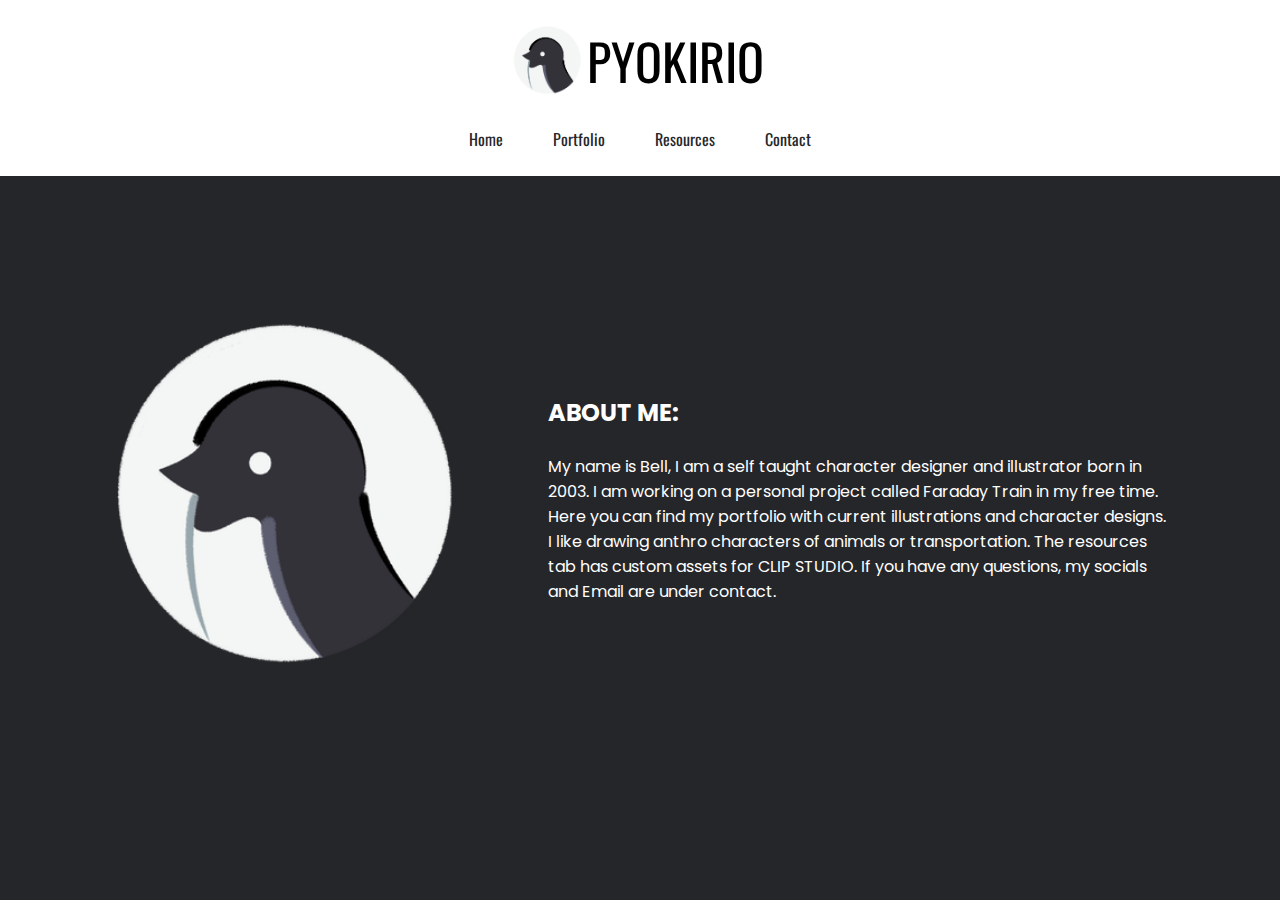
<file: index.html>
<!DOCTYPE html>
<html lang="en">

<head>
    <meta charset="UTF-8">
    <meta http-equiv="X-UA-Compatible" content="IE=edge">
    <meta name="viewport" content="width=device-width, initial-scale=1.0">
    <link rel="stylesheet" href="style.css">
    <link href="https://fonts.googleapis.com/css2?family=Oswald:wght@500&display=swap" rel="stylesheet">
    <link href="https://fonts.googleapis.com/css2?family=Poppins:wght@300&display=swap" rel="stylesheet">
    <title>Pyokirio - Home</title>
</head>

<body class="background">
    <div class="container">
        <div class="title-bar">
            <img class="logo" src="/pyo-logo-n.png" height="70px">
            <p>PYOKIRIO</p>
        </div>
        <div class="tabs">
            <div>Home</div>
            <div>Portfolio</div>
            <div>Resources</div>
            <div>Contact</div>
        </div>
    </div>
    <div class="about">
        <div class="big-logo">
            <img src="/pyo-logo-n.png" height="350px">
        </div>
        <div class="about-me">
            <p class="abt" style="color: white;">ABOUT ME:</p>
            <p style="color: white;">My name is Bell, I am a self taught character designer and illustrator born in 2003. I am working on a personal project called Faraday Train in my free time. Here you can find my portfolio with current illustrations and character designs. I like drawing anthro characters of animals or transportation. The resources tab has custom assets for CLIP STUDIO. If you have any questions, my socials and Email are under contact.</p>
        </div>
    </div>
</body>

</html>
</file>
<file: style.css>
.container {
    margin: -8px;
    background-color: white;
}

.background {
    background-color: #252629;
}

.title-bar {
    margin: auto;
    width: 50%;
    display: flex;
    margin-top: -40px;
    align-items: center;
    text-align: center;
    justify-content: center;
}

.title-bar p {
    font-family: 'Oswald';
    padding: 5px;
    font-size: 50px;
}

.tabs {
    display: flex;
    font-family: 'Oswald';
    text-decoration: none;
    color: #252629;
    justify-content: center;
    margin-top: -50px;
}

.tabs div {
    padding: 25px;
}

.about {
    padding-top: 120px;
    margin: 100px;
    margin-top: 30px;
    display: flex;
    justify-content: center;
    align-items: center;
}

.abt {
    font-size:x-large;
    font-weight: bold;
}

.about-me {
    font-family: 'Poppins';

    padding-left: 90px;
}
</file>
